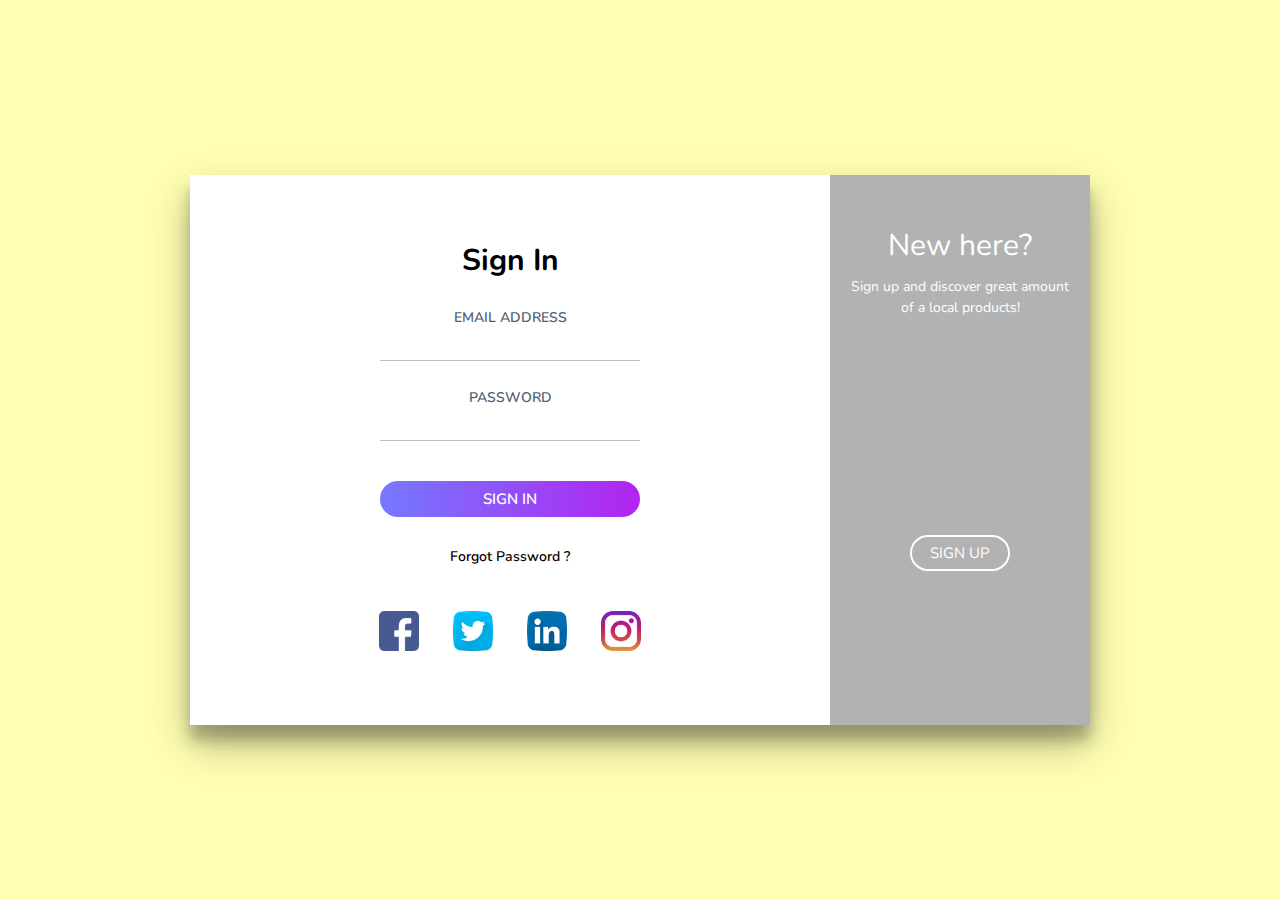
<file: AddToKart/index.html>
<!DOCTYPE html>
<html>
<head>
	<title>log in and sign up form</title>
	<meta charset="UTF-8">
	<meta name="viewport" content="width=device-width, initial-scale=1">
  <link rel="stylesheet" type="text/css" href="style.css">
  <link href="https://fonts.googleapis.com/css?family=Nunito:400,600,700,800&display=swap" rel="stylesheet">
</head>
<body>
  <div class="cont">
    <div class="form sign-in">
      <h2>Sign In</h2>
      <label>
        <span>Email Address</span>
        <input type="email" name="email">
      </label>
      <label>
        <span>Password</span>
        <input type="password" name="password">
      </label>
      <button class="submit" type="button">Sign In</button>
      <p class="forgot-pass">Forgot Password ?</p>

      <div class="social-media">
        <ul>
          <li><img src="images/facebook.png"></li>
          <li><img src="images/twitter.png"></li>
          <li><img src="images/linkedin.png"></li>
          <li><img src="images/instagram.png"></li>
        </ul>
      </div>
    </div>

    <div class="sub-cont">
      <div class="img">
        <div class="img-text m-up">
          <h2>New here?</h2>
          <p>Sign up and discover great amount of a local products!</p>
        </div>
        <div class="img-text m-in">
          <h2>are you One of us?</h2>
          <p>If you already has an account, just sign in. We've missed you!</p>
        </div>
        <div class="img-btn">
          <span class="m-up">Sign Up</span>
          <span class="m-in">Sign In</span>
        </div>
      </div>
      <form action="signup.php" name="signup" method="post"></form>
      <div class="form sign-up">
        <h2>Sign Up</h2>
        <label>
          <span>Name</span>
          <input type="text" id="name">
        </label>
        <label>
          <span>Email</span>
          <input type="email" id="email">
        </label>
        <label>
          <span>Password</span>
          <input type="password" id="password">
        </label>
        <label>
          <span>Confirm Password</span>
          <input type="password" id="cpassword">
        </label>
        <button type="submit" class="submit">Sign Up Now</button>
        </form>
      </div>
    </div>
  </div>
  <script type="text/javascript" src="script.js"></script>
</body>
</html>
</file>
<file: AddToKart/style.css>
*, *:before, *:after{
  margin: 0;
  padding: 0;
  box-sizing: border-box;
  font-family: 'Nunito', sans-serif;
}

body{
  width: 100%;
  height: 100vh;
  display: flex;
  justify-content: center;
  align-items: center;
  background: -webkit-linear-gradient(left, #ffffb3, #ffffb3);
  font-family: 'Nunito', sans-serif;
}

input, button{
  border:none;
  outline: none;
  background: none;
}

.cont{
  overflow: hidden;
  position: relative;
  width: 900px;
  height: 550px;
  background: #fff;
  box-shadow: 0 19px 38px rgba(0, 0, 0, 0.30), 0 15px 12px rgba(0, 0, 0, 0.22);
}

.form{
  position: relative;
  width: 640px;
  height: 100%;
  padding: 50px 30px;
  -webkit-transition:-webkit-transform 1.2s ease-in-out;
  transition: -webkit-transform 1.2s ease-in-out;
  transition: transform 1.2s ease-in-out;
  transition: transform 1.2s ease-in-out, -webkit-transform 1.2s ease-in-out;
}

h2{
  width: 100%;
  font-size: 30px;
  text-align: center;
}

label{
  display: block;
  width: 260px;
  margin: 25px auto 0;
  text-align: center;
}

label span{
  font-size: 14px;
  font-weight: 600;
  color: #505f75;
  text-transform: uppercase;
}

input{
  display: block;
  width: 100%;
  margin-top: 5px;
  font-size: 16px;
  padding-bottom: 5px;
  border-bottom: 1px solid rgba(109, 93, 93, 0.4);
  text-align: center;
  font-family: 'Nunito', sans-serif; 
}

button{
  display: block;
  margin: 0 auto;
  width: 260px;
  height: 36px;
  border-radius: 30px;
  color: #fff;
  font-size: 15px;
  cursor: pointer;
}

.submit{
  margin-top: 40px;
  margin-bottom: 30px;
  text-transform: uppercase;
  font-weight: 600;
  font-family: 'Nunito', sans-serif;
  background: -webkit-linear-gradient(left, #7579ff, #b224ef);
}

.submit:hover{
  background: -webkit-linear-gradient(left, #b224ef, #7579ff);
}

.forgot-pass{
  margin-top: 15px;
  text-align: center;
  font-size: 14px;
  font-weight: 600;
  color: #0c0101;
  cursor: pointer;
}

.forgot-pass:hover{
  color: red;
}

.social-media{
  width: 100%;
  text-align: center;
  margin-top: 20px;
}

.social-media ul{
  list-style: none;
}

.social-media ul li{
  display: inline-block;
  cursor: pointer;
  margin: 25px 15px;
}

.social-media img{
  width: 40px;
  height: 40px;
}

.sub-cont{
  overflow: hidden;
  position: absolute;
  left: 640px;
  top: 0;
  width: 900px;
  height: 100%;
  padding-left: 260px;
  background: #fff;
  -webkit-transition: -webkit-transform 1.2s ease-in-out;
  transition: -webkit-transform 1.2s ease-in-out;
  transition: transform 1.2s ease-in-out;
}

.cont.s-signup .sub-cont{
  -webkit-transform:translate3d(-640px, 0, 0);
          transform:translate3d(-640px, 0, 0);
}

.img{
  overflow: hidden;
  z-index: 2;
  position: absolute;
  left: 0;
  top: 0;
  width: 260px;
  height: 100%;
  padding-top: 360px;
}

.img:before{
  content: '';
  position: absolute;
  right: 0;
  top: 0;
  width: 900px;
  height: 100%;
  background-image: url(images123307026_1018160868645557_3815224734539098452_n (1).p/);
  background-size: cover;
  transition: -webkit-transform 1.2s ease-in-out;
  transition: transform 1.2s ease-in-out, -webkit-transform 1.2s ease-in-out;
}

.img:after{
  content: '';
  position: absolute;
  left: 0;
  top: 0;
  width: 100%;
  height: 100%;
  background: rgba(0,0,0,0.3);
}

.cont.s-signup .img:before{
  -webkit-transform:translate3d(640px, 0, 0);
          transform:translate3d(640px, 0, 0);
}

.img-text{
  z-index: 2;
  position: absolute;
  left: 0;
  top: 50px;
  width: 100%;
  padding: 0 20px;
  text-align: center;
  color: #fff;
  -webkit-transition:-webkit-transform 1.2s ease-in-out;
  transition: -webkit-transform 1.2s ease-in-out;
  transition: transform 1.2s ease-in-out, -webkit-transform 1.2s ease-in-out;
}

.img-text h2{
  margin-bottom: 10px;
  font-weight: normal;
}

.img-text p{
  font-size: 14px;
  line-height: 1.5;
}

.cont.s-signup .img-text.m-up{
  -webkit-transform:translateX(520px);
          transform:translateX(520px);
}

.img-text.m-in{
  -webkit-transform:translateX(-520px);
          transform:translateX(-520px);
}

.cont.s-signup .img-text.m-in{
  -webkit-transform:translateX(0);
          transform:translateX(0);
}


.sign-in{
  padding-top: 65px;
  -webkit-transition-timing-function:ease-out;
          transition-timing-function:ease-out;
}

.cont.s-signup .sign-in{
  -webkit-transition-timing-function:ease-in-out;
          transition-timing-function:ease-in-out;
  -webkit-transition-duration:1.2s;
          transition-duration:1.2s; 
  -webkit-transform:translate3d(640px, 0, 0);
          transform:translate3d(640px, 0, 0);
}

.img-btn{
  overflow: hidden;
  z-index: 2;
  position: relative;
  width: 100px;
  height: 36px;
  margin: 0 auto;
  background: transparent;
  color: #fff;
  text-transform: uppercase;
  font-size: 15px;
  cursor: pointer;
}

.img-btn:after{
  content: '';
  z-index: 2;
  position: absolute;
  left: 0;
  top: 0;
  width: 100%;
  height: 100%;
  border: 2px solid #fff;
  border-radius: 30px;
}

.img-btn span{
  position: absolute;
  left: 0;
  top: 0;
  display: -webkit-box;
  display: flex;
  -webkit-box-pack:center;
  justify-content: center;
  align-items: center;
  width: 100%;
  height: 100%;
  -webkit-transition:-webkit-transform 1.2s;
  transition: -webkit-transform 1.2s;
  transition: transform 1.2s;
  transition: transform 1.2s, -webkit-transform 1.2s;;
}

.img-btn span.m-in{
  -webkit-transform:translateY(-72px);
          transform:translateY(-72px);
}

.cont.s-signup .img-btn span.m-in{
  -webkit-transform:translateY(0);
          transform:translateY(0);
}

.cont.s-signup .img-btn span.m-up{
  -webkit-transform:translateY(72px);
          transform:translateY(72px);
}

.sign-up{
  -webkit-transform:translate3d(-900px, 0, 0);
          transform:translate3d(-900px, 0, 0);
}

.cont.s-signup .sign-up{
  -webkit-transform:translate3d(0, 0, 0);
          transform:translate3d(0, 0, 0);
}
</file>
